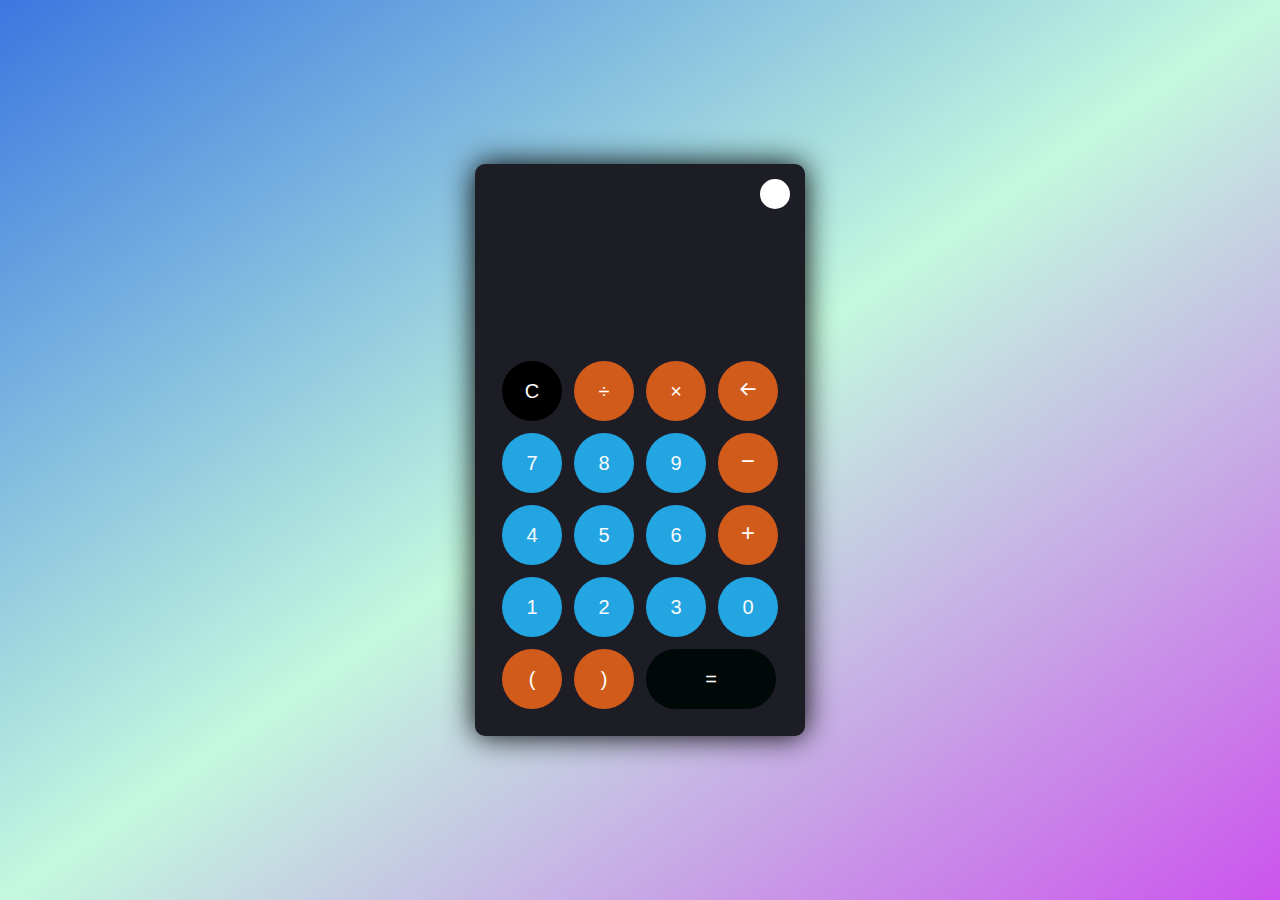
<file: Calculator/index.html>
<!DOCTYPE html>
<html lang="en">
<head>
    <meta charset="UTF-8">
    <meta name="viewport" content="width=ikl=-09876, initial-scale=1.0">
    <link rel="stylesheet" href="style.css">
    <link href='https://unpkg.com/boxicons@2.1.4/css/boxicons.min.css' rel='stylesheet'>
    <title>Calculator</title>
</head>
<body>
    <div class="container">
        <div class="calculator dark">
            <div class="theme-toggler active">
                <i class="toggler-icon"></i>
            </div>
            <div class="display-screen">
                <div id="display"></div>
            </div>
            <div class="buttons">
                <table>
                    <tr>
                        <td><button class="btn-operator" id="clear">C</button></td>
                        <td><button class="btn-operator" id="/">&divide;</button></td>
                        <td><button class="btn-operator" id="*">&times;</button></td>
                        <td><button class="btn-operator" id="backspace"><i class='bx bx-arrow-back'></i></button></td>
                    </tr>
                    <tr>
                        <td><button class="btn-number" id="7">7</button></td>
                        <td><button class="btn-number" id="8">8</button></td>
                        <td><button class="btn-number" id="9">9</button></td>
                        <td><button class="btn-operator" id="-"><i class='bx bx-minus'></i></button></td>
                    </tr>
                    <tr>
                        <td><button class="btn-number" id="4">4</button></td>
                        <td><button class="btn-number" id="5">5</button></td>
                        <td><button class="btn-number" id="6">6</button></td>
                        <td><button class="btn-operator" id="+"><i class='bx bx-plus'></i></button></td>
                    </tr>
                    <tr>
                        <td><button class="btn-number" id="1">1</button></td>
                        <td><button class="btn-number" id="2">2</button></td>
                        <td><button class="btn-number" id="3">3</button></td>
                        <td><button class="btn-number" id="0">0</button></td>
                    </tr>
                    <tr>
                        <td><button class="btn-operator" id="(">(</button></td>
                        <td><button class="btn-operator" id=")">)</button></td>
                        <td colspan="2" ><button class="btn-equal" id="equal">=</button></td>
                        
                    </tr>

                </table>
            </div>
        </div>
    </div>

    <script src="script.js"></script>
</body>
</html>
</file>
<file: Calculator/style.css>
* {

    padding: 0;
    margin: 0;
    box-sizing: border-box;
    outline: 0;
    transition: all 0.5s ease;
}

body {

    font-family:sans-serif;

}

a {

    text-decoration: none
    ;
}

body {

    background-image: linear-gradient(to bottom right, rgb(59, 119, 224), rgba(88, 237, 165, 0.361) ,rgb(204, 84, 237));
}

.container {

    height: 100vh;
    width: 100vw;
    display: grid;
    place-items: center;
}

.calculator {

    position: relative;
    height: auto;
    width: auto;
    padding: 20px;
    border-radius: 10px;
    box-shadow: 0 0 30px;


}
.theme-toggler {
    position: absolute;
    top: 30px;
    right: 30px;
    color: #fff;
    cursor: pointer;
    z-index: 1;
}

.theme-toggler.active {

    color: #333;
}

.theme-toggler.active::before {

    background-color: #fff;
}

.theme-toggler::before {

    content: '';
    height: 30px;
    width: 30px;
    position: absolute;
    top: 50%;
    transform: translate(-50%,-50%);
    border-radius: 50%;
    background-color:#333;
    z-index: -1;
}

#display {

    margin: 0 10px;
    height: 150px;
    width:auto;
    max-width: 270px;
    display: flex;
    align-items: flex-end;
    justify-content: flex-end;
    font-size: 30px;
    margin-bottom: 20px;
    overflow-x: scroll;

}

#display::-webkit-scrollbar{
    display: block; 
    height: 3px;
}

button {
    height:  60px;
    width:  60px;
    border: 0;
    border-radius:  30px;
    margin:  5px;
    font-size:  20px;
    cursor: pointer;
    transition: all 200ms ease;

}
 
button:hover {
    transform: scale(1.1);
}

button#equal {
    width: 130px;
    }

.calculator {

    background-color: #f3f9f9;

}

.calculator #display {

    color: #0a1e23;
}

.calculator button#clear {
    background-color:#ffd5d8;
    color:#fc4552;
}

.calculator button.btn-number {

 background-color: #a9fad3;
 color: #000;
}
.calculator button.btn-operator {

 background-color: #a1ddfe;
 color: #024e94;
}
.calculator button.btn-equal {

 background-color: #e38110;
 color: #000;
}

.calculator.dark {

    background-color:#1d1d26;

}

.calculator.dark #display {

    color: beige;
}

.calculator.dark button#clear {
    background-color: #000000;
    color: #ffffff;

}

.calculator.dark button.btn-number {

    background-color:#22a5e1;
    color: #f8fafb;

}

.calculator.dark button.btn-operator {

    background-color: #d15b1b;
    color: #ffffff;
}
.calculator.dark button.btn-equal {

    background-color: #000907;
    color:#fff
}
</file>
